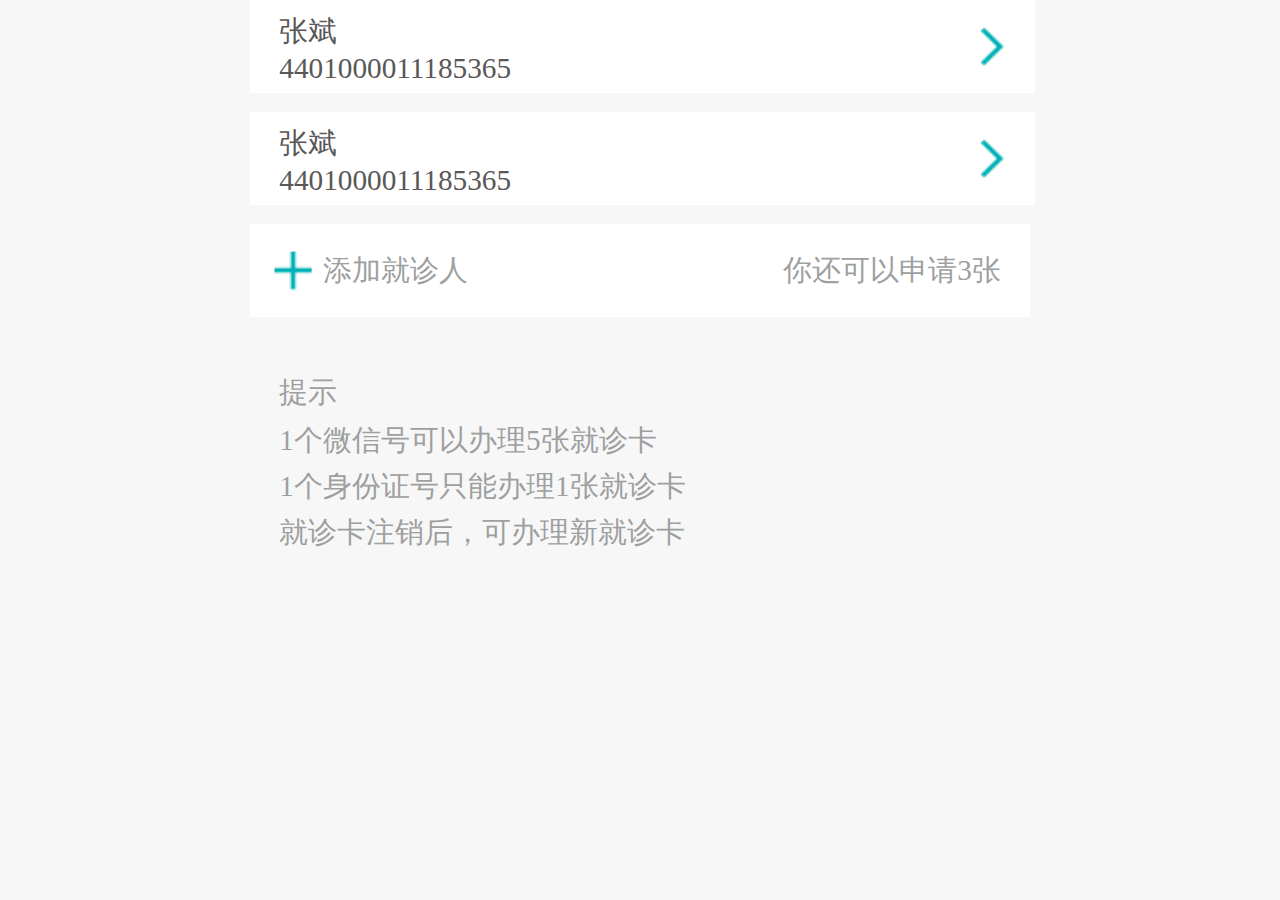
<file: index.html>
<!DOCTYPE html>
<html>
<head>
	<meta name="viewport" content="initial-scale=1, maximum-scale=1, minimum-scale=1, width=device-width, user-scalable=no">
	<meta http-equiv="Content-Type" content="text/html; charset=utf-8">
    <link rel="stylesheet" href="css/style.css">
    <title>选择就诊卡</title>
    <script>
        var html = document.querySelector("html");
        if(html.offsetWidth>780){
        var rem,oW = 780;
        }else{
        var rem,oW = html.offsetWidth;   
        }
        rem = oW>=640?100:oW/6.4;
        html.style.fontSize = rem + "px";

        var div = document.createElement("div");
        div.style.width = "6.4rem";
        html.appendChild(div);
        var divoW = div.offsetWidth;

        if(divoW!=oW){
           rem = rem * oW/divoW;
           html.style.fontSize = rem + "px";
        }
        html.removeChild(div);
    </script>

</head>
<body>
	<div class="choice">
		<div class="choice_li">
			<ul>
				<li>
					<h6>张斌</h6>
					<p>4401000011185365</p>
					<i class="icon icon_next"></i>
				</li>
				<li>
					<h6>张斌</h6>
					<p>4401000011185365</p>
					<i class="icon icon_next"></i>
				</li>
			</ul>
			<div class="other">
				<a href="#">
					<i class="icon icon_add"></i>
					<p>添加就诊人</p>
					<b>你还可以申请<span>3</span>张</b>
				</a>
			</div>
		</div>
		<div class="prompt">
		<h4>提示</h4>
		<p>1个微信号可以办理5张就诊卡<br/>
			1个身份证号只能办理1张就诊卡<br/>
			就诊卡注销后，可办理新就诊卡</p>
			
		</div>
	</div>
</body>
</html>
</file>
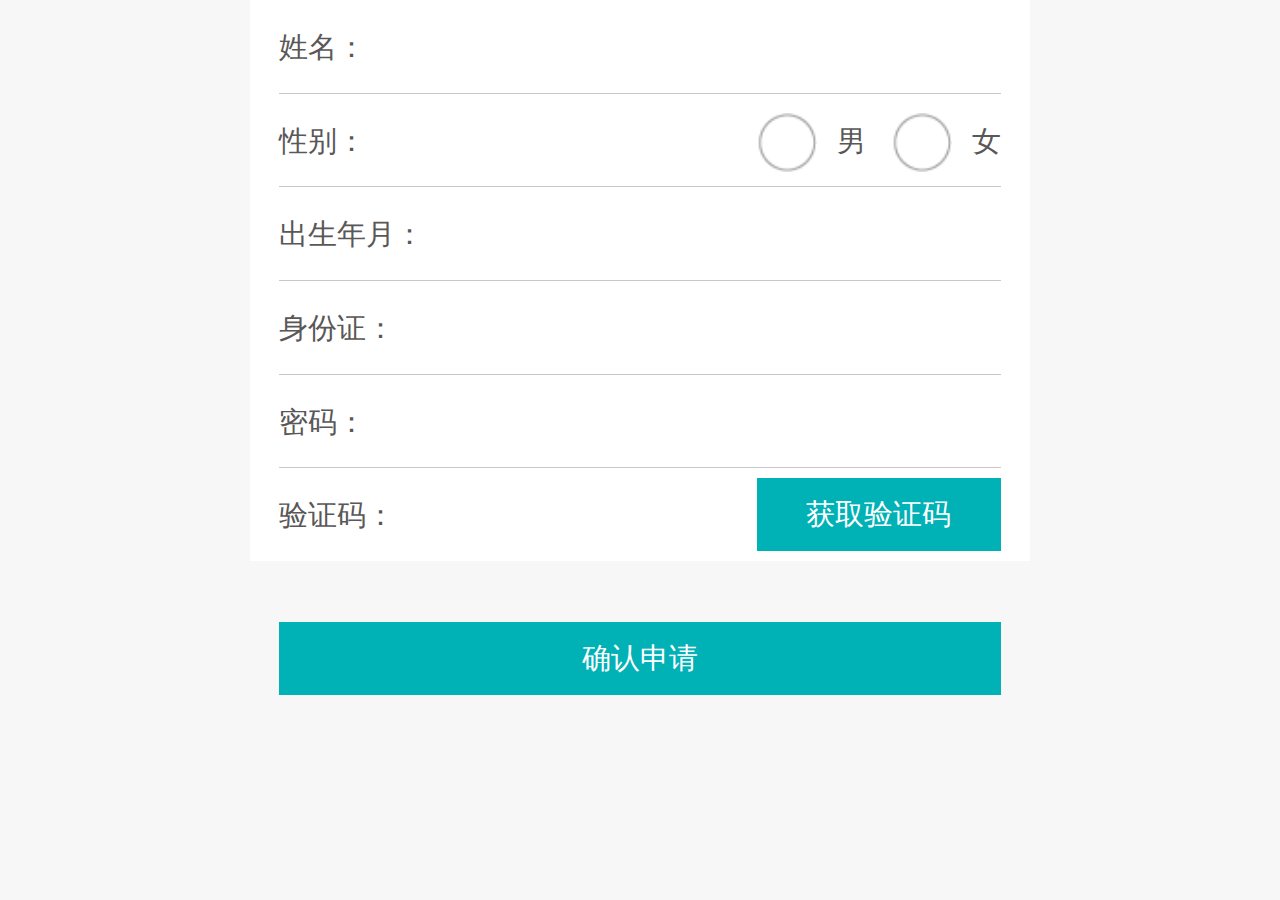
<file: add.html>
<!DOCTYPE html>
<html>
<head>
	<meta name="viewport" content="initial-scale=1, maximum-scale=1, minimum-scale=1, width=device-width, user-scalable=no">
	<meta http-equiv="Content-Type" content="text/html; charset=utf-8">
     <link rel="stylesheet" href="css/style.css">
    <title>添加就诊卡</title>
    <script>
        var html = document.querySelector("html");
        if(html.offsetWidth>780){
        var rem,oW = 780;
        }else{
        var rem,oW = html.offsetWidth;   
        }
        rem = oW>=640?100:oW/6.4;
        html.style.fontSize = rem + "px";

        var div = document.createElement("div");
        div.style.width = "6.4rem";
        html.appendChild(div);
        var divoW = div.offsetWidth;

        if(divoW!=oW){
           rem = rem * oW/divoW;
           html.style.fontSize = rem + "px";
        }
        html.removeChild(div);
    </script>

</head>
<body>
	<div class="add">
		<div class="add_li">
			<ul>
				<li>
					<h6>姓名：</h6><input type="text" name="name" id="name"></input>
				</li>
				<li class="sexlist">
					<h6>性别：</h6>
					<p><span data-value="0"><i class="icon_choice_t icon"></i>男</span>
					   <span data-value="1"><i class="icon_choice_f icon"></i>女</span>
					</p>
				</li>
				<li>
					<h6>出生年月：</h6><input type="data" name="password" id="name"></input>
				</li>
				<li>
					<h6>身份证：</h6><input type="number" name="name" id="name"></input>
				</li>
				<li>
					<h6>密码：</h6><input type="text" name="name" id="name"></input>
				</li>
				
				<li class="codelist">
					<h6>验证码：</h6><input type="number" name="code" id="code"></input>
					<p class="gets">获取验证码</p>
				</li>
			</ul>
			<p class="submit">确认申请</p>
		</div>
	</div>
	<div class="popup">
		<div class="popup_content">
			<p>办卡成功，请领取您的电子就诊卡</p>
			<a href="#">确定</a>
		</div>
	</div>
</body>
<script type="text/javascript" src="js/zepto.min.js"></script>
<script type="text/javascript">
	$(document).ready(function(){
		$(".sexlist p span").on("click", function(){
			$(this).addClass('on').siblings().removeClass('on');
		})
	})
</script>
</html>
</file>
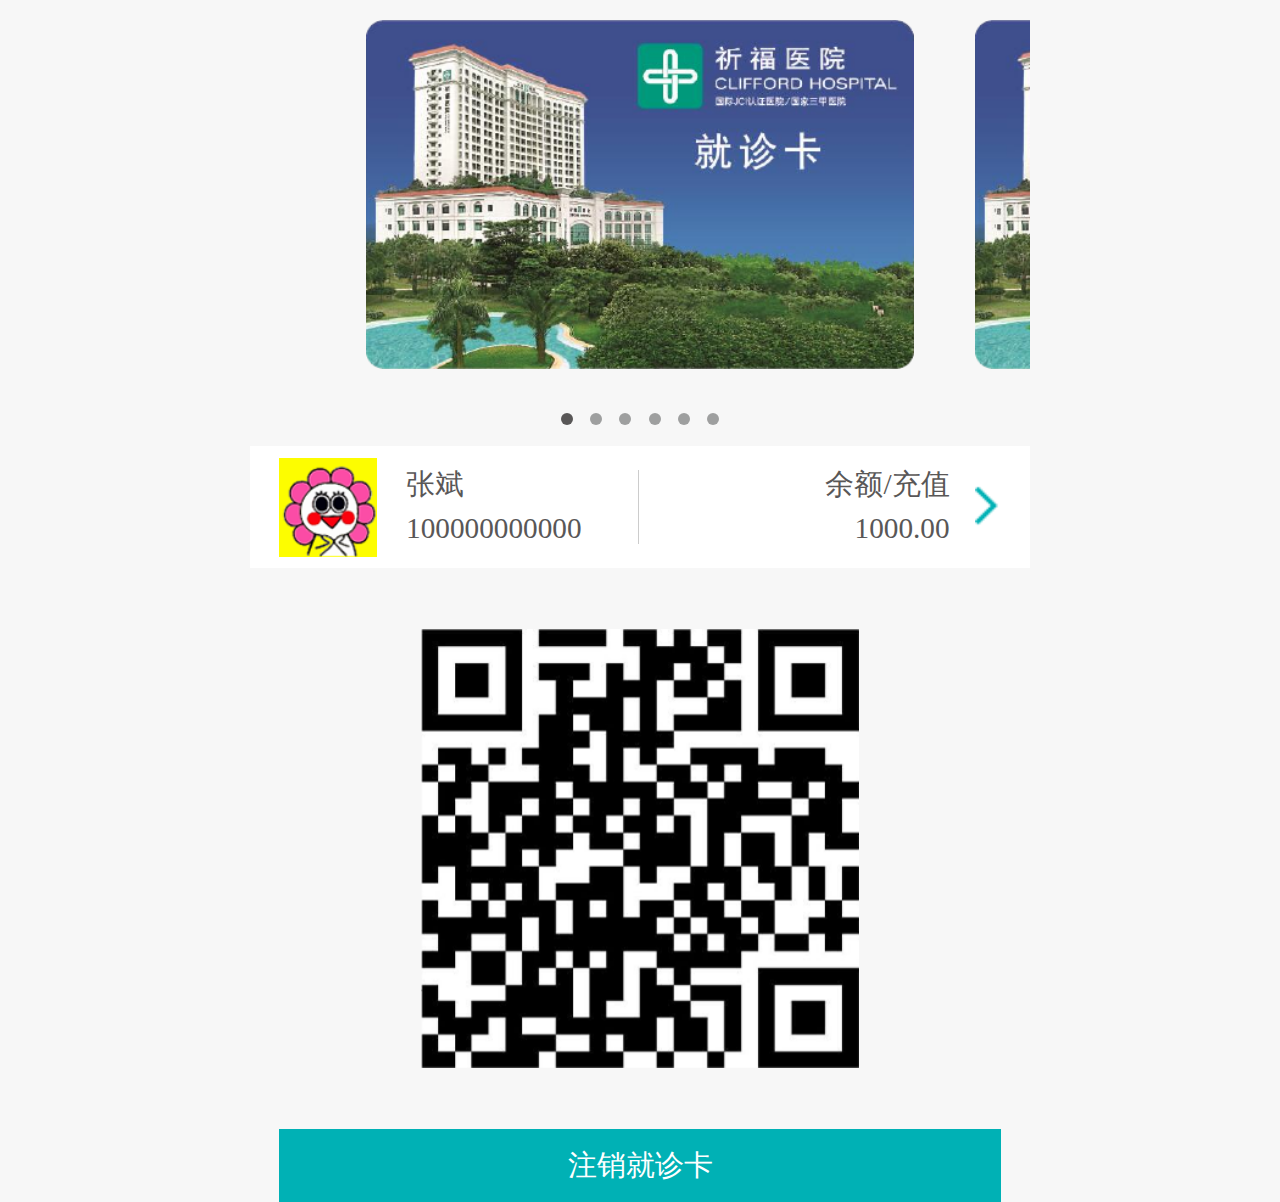
<file: card.html>
<!DOCTYPE html>
<html>
<head>
	<meta name="viewport" content="initial-scale=1, maximum-scale=1, minimum-scale=1, width=device-width, user-scalable=no">
	<meta http-equiv="Content-Type" content="text/html; charset=utf-8">
    <link rel="stylesheet" href="css/style.css">
    <title>电子就诊卡</title>
    <script>
        var html = document.querySelector("html");
        if(html.offsetWidth>780){
        var rem,oW = 780;
        }else{
        var rem,oW = html.offsetWidth;   
        }
        rem = oW>=640?100:oW/6.4;
        html.style.fontSize = rem + "px";

        var div = document.createElement("div");
        div.style.width = "6.4rem";
        html.appendChild(div);
        var divoW = div.offsetWidth;

        if(divoW!=oW){
           rem = rem * oW/divoW;
           html.style.fontSize = rem + "px";
        }
        html.removeChild(div);
    </script>

</head>
<body>
	<div class="card">
		<div class="cardlist">
			<div id="wrapper" style="width: 5rem;">
				<div class="cardbox">
					<dl>
						<dt><img src="images/card.png"></dt>
						<dd>
							<img src="images/ma.png">
							<p>400000000000000000</p>
						</dd>
					</dl>
					<dl>
						<dt><img src="images/card.png"></dt>
						<dd>
							<img src="images/ma.png">
							<p>400000000000000000</p>
						</dd>
					</dl>
					<dl>
						<dt><img src="images/card.png"></dt>
						<dd>
							<img src="images/ma.png">
							<p>400000000000000000</p>
						</dd>
					</dl>
					<dl>
						<dt><img src="images/card.png"></dt>
						<dd>
							<img src="images/ma.png">
							<p>400000000000000000</p>
						</dd>
					</dl>
					<dl>
						<dt><img src="images/card.png"></dt>
						<dd>
							<img src="images/ma.png">
							<p>400000000000000000</p>
						</dd>
					</dl>
					<dl>
						<dt><img src="images/card.png"></dt>
						<dd>
							<img src="images/ma.png">
							<p>400000000000000000</p>
						</dd>
					</dl>
				</div>
			</div>
			<div class="pagination">
				<span class="on"></span>
				<span></span>
				<span></span>
				<span></span>
				<span></span>
				<span></span>
			</div>
		</div>
		<div class="card_content" >
			<div class="cartit_list" >
				<div class="cartit_show card_on" >
					<div class="card_con fadeInUp">
						<dl>
							<dt><img src="images/tx.png"></dt>
							<dd>
								<h6>张斌</h6>
								<p>100000000000</p>
							</dd>
						</dl>
						<div class="recharge">
							<a href="#">
								<p>余额/充值<span>1000.00</span></p>
								<i class="icon_next icon"></i>
							</a>
						</div>
					</div>
					<div class="codes zoomIn">
						<img src="images/mas.png">
					</div>
				</div>
				<div class="cartit_show" >
					<div class="card_con fadeInUp">
						<dl>
							<dt><img src="images/tx.png"></dt>
							<dd>
								<h6>张斌</h6>
								<p>200000000000</p>
							</dd>
						</dl>
						<div class="recharge">
							<a href="#">
								<p>余额/充值<span>1000.00</span></p>
								<i class="icon_next icon"></i>
							</a>
						</div>
					</div>
					<div class="codes zoomIn">
						<img src="images/mas.png">
					</div>
				</div>
				<div class="cartit_show" >
					<div class="card_con fadeInUp">
						<dl>
							<dt><img src="images/tx.png"></dt>
							<dd>
								<h6>张斌</h6>
								<p>300000000000</p>
							</dd>
						</dl>
						<div class="recharge">
							<a href="#">
								<p>余额/充值<span>1000.00</span></p>
								<i class="icon_next icon"></i>
							</a>
						</div>
					</div>
					<div class="codes zoomIn">
						<img src="images/mas.png">
					</div>
				</div>
				<div class="cartit_show" >
					<div class="card_con fadeInUp">
						<dl>
							<dt><img src="images/tx.png"></dt>
							<dd>
								<h6>张斌</h6>
								<p>400000000000</p>
							</dd>
						</dl>
						<div class="recharge">
							<a href="#">
								<p>余额/充值<span>1000.00</span></p>
								<i class="icon_next icon"></i>
							</a>
						</div>
					</div>
					<div class="codes zoomIn">
						<img src="images/mas.png">
					</div>
				</div>
				<div class="cartit_show" >
					<div class="card_con fadeInUp">
						<dl>
							<dt><img src="images/tx.png"></dt>
							<dd>
								<h6>张斌</h6>
								<p>500000000000</p>
							</dd>
						</dl>
						<div class="recharge">
							<a href="#">
								<p>余额/充值<span>1000.00</span></p>
								<i class="icon_next icon"></i>
							</a>
						</div>
					</div>
					<div class="codes zoomIn">
						<img src="images/mas.png">
					</div>
				</div>	
				<div class="cartit_show" >
					<div class="card_con fadeInUp">
						<dl>
							<dt><img src="images/tx.png"></dt>
							<dd>
								<h6>张斌</h6>
								<p>600000000000</p>
							</dd>
						</dl>
						<div class="recharge">
							<a href="#">
								<p>余额/充值<span>1000.00</span></p>
								<i class="icon_next icon"></i>
							</a>
						</div>
					</div>
					<div class="codes zoomIn">
						<img src="images/mas.png">
					</div>
				</div>			
			</div>
		</div>
		<div class="cancel">注销就诊卡</div>
	</div>
	
</body>
<!-- 兼容谷歌 -->
<script>window.PointerEvent = void 0</script>
<script type="text/javascript" src="js/zepto.min.js"></script>
<script type="text/javascript" src="js/iscroll.js"></script>
<script type="text/javascript">
	//判断左右滑动
	$(document).ready(function(){
		var sw=0;
		var myScroll = new IScroll('#wrapper',{
			scrollY: false,
			scrollX: true,
			snap: true,
			momentum: false,
			freeScroll: true,
			// indicators: {
	  //           el: document.getElementById('numon'),
	  //           resize: false
	           
	  //      }
		});	
		myScroll.on('scrollEnd', function(){
			sw=this.currentPage.pageX;
			//alert(sw);
			//console.log(sw)
			$(".pagination span").eq(sw).addClass('on').siblings().removeClass('on');
			$(".card_content .cartit_show").eq(sw).addClass('card_on').siblings().removeClass('card_on');
		});
	})
</script>
</html>
</file>
<file: css/style.css>
@charset "UTF-8";
html,body,div,span,applet,object,iframe,h1,h2,h3,h4,h5,h6,p,blockquote,pre,a,abbr,acronym,address,big,cite,code,del,dfn,em,img,ins,kbd,q,s,samp,small,strike,strong,sub,sup,tt,var,b,u,i,center,dl,dt,dd,ol,ul,li,fieldset,form,label,legend,table,caption,tbody,tfoot,thead,tr,th,td,article,aside,canvas,details,embed,figure,figcaption,footer,header,hgroup,menu,nav,output,ruby,section,summary,time,mark,audio,video {
    border: 0;
    font: inherit;
    vertical-align: baseline;
    margin: 0;
    padding: 0
}

article,aside,details,figcaption,figure,footer,header,hgroup,menu,nav,section {
    display: block
}

body {
    line-height: 1
}

ol,ul {
    list-style: none
}

blockquote,q {
    quotes: none
}

blockquote:before,blockquote:after,q:before,q:after {
    content: none
}

table {
    border-collapse: collapse;
    border-spacing: 0
}

ul,li {
    list-style-type: none
}

a {
    text-decoration: none;
    color: #595757
}

@media screen and (min-width: 600px) {
    .icon {
        transform:scale(1.3)
    }
}

@media screen and (min-width: 700px) {
    .icon {
        transform:scale(1.5)
    }
}

a,button,input,p {
    -webkit-tap-highlight-color: rgba(255,0,0,0)
}

a {
    text-decoration: none
}

input{-webkit-tap-highlight-color:transparent;background:none;color: #333;border:0; font-size: 0.24rem}
input:focus {outline:none;border:0;}

.clearfix:after{display:block; overflow:hidden; clear:both; height:0; visibility:hidden; content:".";}
.clearfix{*zoom:1;}
html,body{
    height: 100%;
   
}
html {
    font-size: 100px;
    color: #595757;
    background: #F7F7F7;
    position: relative;
}

body {
    max-width: 780px;
    margin: 0 auto;
    color: #595757;
    font-size: .24rem;
     width: 100%;
    overflow: hidden;
}
/*icon 如果添加icon，请不要改变宽度，往下添加*/
.icon{display:inline-block; background-image:url(../images/icon.png); background-size:2.54rem auto;   }
.icon_next{width:0.16rem; height:0.22rem; background-position:  0 0; }
.icon_add{width:0.21rem; height:0.21rem; background-position:  -2.33rem -0.01rem; }
.icon_choice_t{width:0.33rem; height:0.32rem; background-position:  -0.69rem 0; }
.icon_choice_f{width:0.33rem; height:0.32rem; background-position:  -1.48rem 0; }

/*选择就诊卡*/
.choice{font-size: 0.24rem; }
.choice_li ul{}
.choice_li ul li{padding-left: 0.24rem; width: 6.2rem;  height: 0.76rem; margin-bottom: 0.16rem; background: #fff; position: relative;}
.choice_li ul li h6{ line-height: 0.36rem; padding-top: 0.08rem;  }
.choice_li ul li p{ font-size: 0.24rem; }
.choice_li ul li i{ position: absolute; right:0.24rem; top:0.27rem;}
.choice .other{ width: 100%;  height: 0.76rem; margin-bottom: 0.5rem; background: #fff; position: relative;}
.choice .other a{ display: block; padding-left: 0.60rem;  width: 5.84rem;}
.choice .other p{line-height: 0.76rem; color: #9E9F9F;}
.choice .other b{ position: absolute; right: 0.24rem; top: 0;color: #9E9F9F; width:3rem; text-align: right; height: 0.76rem; line-height: 0.76rem; }
.choice .other i{ position: absolute; left: 0.24rem; top: 0.28rem; }
.prompt{ margin-top: 0.5rem; color: #9E9F9F; padding-left: 0.24rem; }
.prompt p{ line-height: 0.38rem; }
.prompt h4{ padding-bottom: 0.08rem; }

/*添加就诊卡*/
.add_li ul{ padding-left: 0.24rem; padding-right: 0.24rem; background: #fff; }
.add_li ul li{ height: 0.76rem; line-height: 0.78rem; position: relative; border-bottom: 1px solid #C7C6CB }
.add_li ul li:last-child{ border: 0; }
.add_li ul li h6{ width: 1.6rem; text-align: left; }
.add_li ul li input{position: absolute; text-align: right; /*border-left: 1px solid #cecece;*/ right: 0; text-align: left; top: 0.16rem;  height: 0.44rem; line-height: 0.44rem; width:4.6rem; overflow: hidden; }
.add_li ul li p{ position: absolute; right: 0; text-align: right;width:4.6rem; top: 0; }
.add_li ul li.sexlist p span{ display: inline-block;  padding-right: 0.24rem; padding-left: 0.57rem; position:relative; }
.add_li ul li.sexlist p span:last-child{ padding-right: 0; }
.add_li ul li.sexlist p i{ position: absolute; left: 0; top:0.24rem; width:0.33rem; height:0.32rem; background-position:  -1.48rem 0;}
.add_li ul li.sexlist p span.on i{width:0.33rem; height:0.32rem; background-position:  -0.69rem 0; }

.add_li ul li.codelist input{ width: 2.6rem;  right: 2rem } 
.add_li ul li.codelist p{ position: absolute; top: 0.08rem; text-align: center; line-height: 0.6rem; width: 2rem; height: 0.6rem; color: #fff;background: #00B1B5; }
.add_li .submit{ width: 5.92rem; height: 0.6rem; text-align: center; line-height: 0.6rem;color: #fff;background: #00B1B5; margin: 0.5rem auto; }
.popup{ display: none; position: absolute; z-index:2;left: 0; right: 0;top: 0;bottom: 0;background: rgba(0,0,0,0.5); }
.popup .popup_content{ width: 5rem; height: 2.5rem; background: #fff; position: absolute;left: 50%; top: 50%;transform: translate(-50%, -50%); }
.popup .popup_content p{ padding-top: 0.5rem; font-size: 0.26rem; text-align: center; }
.popup .popup_content a{ text-align: center; margin: 0.5rem auto 0 auto; display: block; width: 2rem;height: 0.6rem; line-height: 0.6rem; font-size: 0.26rem; color: #fff; background: #00B1B5;}

/*就诊卡列表*/
.card{ padding-top: 0.16rem; position: relative; }
.cardlist{ width: 6.4rem; height: 3.5rem; overflow: hidden;  }
.cardlist .cardbox { width:30rem; height: 3rem; margin-left: 0.95rem;}
.cardlist .cardbox dl{ width:4.5rem; float: left; overflow: hidden; margin-right: 0.5rem;}
.cardlist .cardbox dl dt{ width: 4.5rem; height: 2.87rem; }
.cardlist .cardbox dl dt img{ width: 100%; }
.cardlist .cardbox dl dd{ display: none; width: 4.5rem; margin-top: 0.16rem; height: 1.06rem; background: #fff; position: relative; }
.cardlist .cardbox dl dd img{ width: 100%; }
.cardlist .cardbox dl dd p{ position: absolute; left: 0;bottom: 0.06rem; width: 100%; text-align: center;  }
.pagination{overflow: hidden; height: 0.5rem; line-height: 0.5rem; text-align: center; }
.pagination span{ width:0.1rem; height: 0.1rem; border-radius: 0.1rem; background:#9E9F9F; display: inline-block; margin:0 0.04rem; }
.pagination span.on{ background: #595757; }
.card_content{ width:6.4rem; height: 5.1rem; overflow: hidden;  position: relative;}
.card_content .cartit_list{ width: 6.4rem; height: 5.1rem; position: relative;}
.card_content .cartit_show{ overflow: hidden; display: none; width: 6.4rem;height: 5.1rem;  position: absolute; top: 0  }
.card_content .card_on{ display: block; }
.card_content .card_con{ width: 6.4rem; height: 1rem; overflow: hidden; background: #fff; }
.card_content .cartit_show dl{ width: 3.2rem; overflow: hidden; height: 1rem; position: relative; float: left;}
.card_content .cartit_show dl:before{content: ""; position: absolute; height: 0.6rem; width: 0.01rem; background:#ccc; top: 0.2rem; left: 3.18rem; }
.card_content .cartit_show dl dt{ width: 0.8rem; height:0.8rem; float: left; margin-left: 0.24rem; margin-top: 0.1rem; }
.card_content .cartit_show dl dt img{ width: 100%; }
.card_content .cartit_show dl dd{ width: 1.92rem; float: right; line-height: 0.36rem; padding-top: 0.14rem; }
.card_content .cartit_show .recharge{ width: 3.2rem; float: right; }
.card_content .cartit_show .recharge a{ display: block; position: relative; padding-right: 0.66rem; height: 0.72rem; padding-top: 0.14rem; padding-bottom: 0.14rem; text-align: right; text-align: right; } 
.card_content .cartit_show .recharge p{ line-height:0.36rem; } 
.card_content .cartit_show .recharge p span{ display: block; }
.card_content .cartit_show .recharge i{ position: absolute; right: 0.25rem; top: 0.38rem; }
.card .cancel{width: 5.92rem; height: 0.6rem; text-align: center; line-height: 0.6rem;color: #fff;background: #00B1B5; margin: 0.5rem auto;}
.codes{ width: 3.6rem;  height: 3.6rem; margin: 0 auto; margin-top: 0.5rem; }
.codes img{ width: 100%; }
/*动画*/

@-webkit-keyframes fadeInUp {
    0% {
        opacity: 0;
        -webkit-transform: translate3d(0,100%,0);
        transform: translate3d(0,100%,0)
    }

    100% {
        opacity: 1;
        -webkit-transform: none;
        transform: none
    }
}

@keyframes fadeInUp {
    0% {
        opacity: 0;
        -webkit-transform: translate3d(0,100%,0);
        -ms-transform: translate3d(0,100%,0);
        transform: translate3d(0,100%,0)
    }

    100% {
        opacity: 1;
        -webkit-transform: none;
        -ms-transform: none;
        transform: none
    }
}

.fadeInUp {
    -webkit-animation-name: fadeInUp;
    animation-name: fadeInUp;
    -webkit-animation-duration: .6s;
    animation-duration: 0.6s;
    -webkit-animation-fill-mode: both;
    animation-fill-mode: both
}
@-webkit-keyframes zoomIn {
    0% {
        opacity: 0;
        -webkit-transform: scale3d(.3,.3,.3);
        transform: scale3d(.3,.3,.3)
    }

    50% {
        opacity: 1
    }
}

@keyframes zoomIn {
    0% {
        opacity: 0;
        -webkit-transform: scale3d(.3,.3,.3);
        -ms-transform: scale3d(.3,.3,.3);
        transform: scale3d(.3,.3,.3)
    }

    50% {
        opacity: 1
    }
}

.zoomIn {
    -webkit-animation-name: zoomIn;
    animation-name: zoomIn;
    -webkit-animation-duration: .6s;
    animation-duration: 0.6s;
    -webkit-animation-fill-mode: both;
    animation-fill-mode: both
}
</file>
